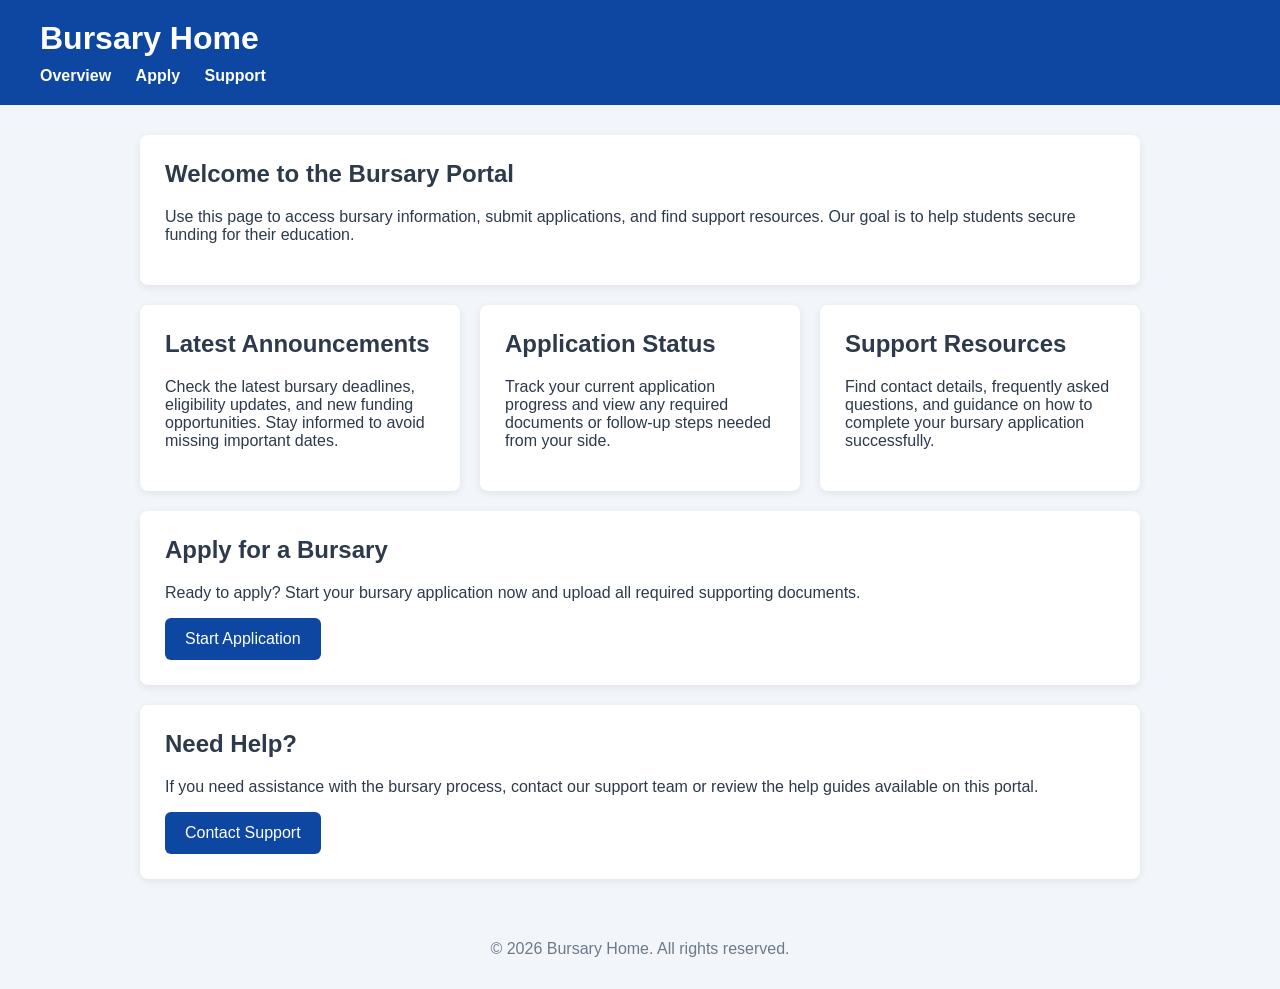
<file: Home.html>
<!DOCTYPE html>
<html lang="en">
<head>
    <meta charset="UTF-8">
    <meta name="viewport" content="width=device-width, initial-scale=1.0">
    <title>Bursary Home</title>
    <style>
        body {
            font-family: Arial, sans-serif;
            margin: 0;
            padding: 0;
            background-color: #f2f6fb;
            color: #2d3a4b;
        }
        header {
            background-color: #0d47a1;
            color: #ffffff;
            padding: 20px 40px;
        }
        header h1 {
            margin: 0;
            font-size: 2rem;
        }
        nav {
            margin-top: 10px;
        }
        nav a {
            color: #ffffff;
            text-decoration: none;
            margin-right: 20px;
            font-weight: bold;
        }
        .container {
            max-width: 1000px;
            margin: 30px auto;
            padding: 0 20px;
        }
        .card {
            background-color: #ffffff;
            border-radius: 8px;
            box-shadow: 0 2px 8px rgba(0, 0, 0, 0.08);
            padding: 25px;
            margin-bottom: 20px;
        }
        .card h2 {
            margin-top: 0;
        }
        .grid {
            display: grid;
            grid-template-columns: repeat(auto-fit, minmax(250px, 1fr));
            gap: 20px;
        }
        .button {
            display: inline-block;
            background-color: #0d47a1;
            color: #ffffff;
            padding: 12px 20px;
            border-radius: 6px;
            text-decoration: none;
            transition: background-color 0.2s ease;
        }
        .button:hover {
            background-color: #0b3a85;
        }
        footer {
            text-align: center;
            padding: 15px 0;
            color: #6c7a89;
        }
    </style>
</head>
<body>
    <header>
        <h1>Bursary Home</h1>
        <nav>
            <a href="#overview">Overview</a>
            <a href="#apply">Apply</a>
            <a href="#support">Support</a>
        </nav>
    </header>

    <main class="container">
        <section id="overview" class="card">
            <h2>Welcome to the Bursary Portal</h2>
            <p>Use this page to access bursary information, submit applications, and find support resources. Our goal is to help students secure funding for their education.</p>
        </section>

        <section class="grid">
            <article class="card">
                <h2>Latest Announcements</h2>
                <p>Check the latest bursary deadlines, eligibility updates, and new funding opportunities. Stay informed to avoid missing important dates.</p>
            </article>
            <article class="card">
                <h2>Application Status</h2>
                <p>Track your current application progress and view any required documents or follow-up steps needed from your side.</p>
            </article>
            <article class="card">
                <h2>Support Resources</h2>
                <p>Find contact details, frequently asked questions, and guidance on how to complete your bursary application successfully.</p>
            </article>
        </section>

        <section id="apply" class="card">
            <h2>Apply for a Bursary</h2>
            <p>Ready to apply? Start your bursary application now and upload all required supporting documents.</p>
            <a class="button" href="#">Start Application</a>
        </section>

        <section id="support" class="card">
            <h2>Need Help?</h2>
            <p>If you need assistance with the bursary process, contact our support team or review the help guides available on this portal.</p>
            <a class="button" href="#">Contact Support</a>
        </section>
    </main>

    <footer>
        <p>© 2026 Bursary Home. All rights reserved.</p>
    </footer>
</body>
</html>
</file>
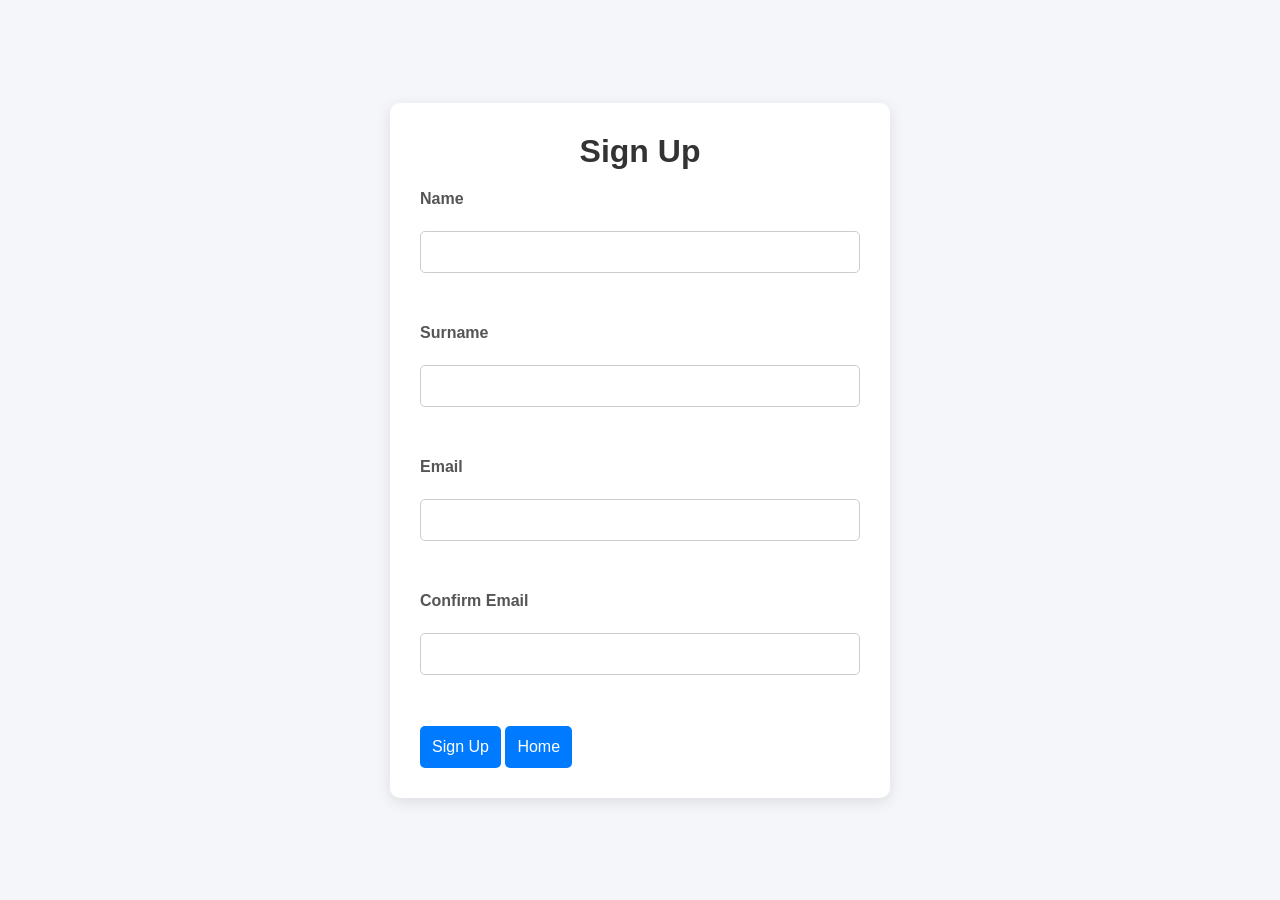
<file: SignUp.html>
<!DOCTYPE html>
<html lang="en">
<head>
    <meta charset="UTF-8">
    <meta name="viewport" content="width=device-width, initial-scale=1.0">
    <link rel="stylesheet" href="styling.css">
    <title>Sign Up Form</title>
</head>
<body>
<div class="container"> 
    <div class="form-card">   
    <h1>Sign Up</h1>
    <form id="postForm">

        <label for="name">Name</label><br>
        <input
            type="text"
            id="name"
            required
            minlength="2"
            maxlength="30"
            pattern="[A-Za-z ]+"
            title="Name can only contain letters"
        >
        <br><br>

        <label for="surname">Surname</label><br>
        <input
            type="text"
            id="surname"
            required
            minlength="2"
            maxlength="30"
            pattern="[A-Za-z ]+"
            title="Surname can only contain letters"
        >
        <br><br>

        <label for="email">Email</label><br>
        <input
            type="email"
            id="email"
            required
        >
        <br><br>

        <label for="confirmEmail">Confirm Email</label><br>
        <input
            type="email"
            id="confirmEmail"
            required
        >
        <br><br>

        <!-- <label for="body">Biography</label><br> 
        <textarea
            id="body"
            required
            minlength="10"
            maxlength="200"
        ></textarea>
        <br><br>-->

        <div class="button-group">
            <button type="submit">
                Sign Up
            </button>
            <button type="button" onclick="window.location.href='Index.html'">
            Home
        </button>
        </div>

    </form>
    </div>
</div>
    



    <script>

        document
            .getElementById("postForm")
            .addEventListener("submit", createPost);

        async function createPost(event) {

            event.preventDefault();

            const name =
                document.getElementById("name").value.trim();

            const surname =
                document.getElementById("surname").value.trim();

            const email =
                document.getElementById("email").value.trim();

            const confirmEmail =
                document.getElementById("confirmEmail").value.trim();

            //const body =
            //    document.getElementById("body").value.trim();

            // Name Validation
            if(name.length < 2){
                alert("Name must be at least 2 characters.");
                return;
            }

            // Surname Validation
            if(surname.length < 2){
                alert("Surname must be at least 2 characters.");
                return;
            }

            // Email Match Validation
            if(email !== confirmEmail){
                alert("Emails do not match.");
                return;
            }

            // Biography Validation
            //if(body.length < 10){
            //    alert("Biography must contain at least 10 characters.");
            //    return;
            //}

            try {

                const response = await fetch(
                    "https://jsonplaceholder.typicode.com/posts",
                    {
                        method: "POST",
                        headers: {
                            "Content-Type": "application/json"
                        },
                        body: JSON.stringify({
                            name: name,
                            surname: surname,
                            email: email
                            //biography: body
                        })
                    }
                );

                const data = await response.json();

                console.log(data);

                alert("User Created Successfully!");

                document.getElementById("postForm").reset();

            }
            catch(error){

                console.error(error);

                alert("An error occurred while creating the user.");
            }
        }

    </script>

</body>
</html>
</file>
<file: styling.css>
*{
    margin:0;
    padding:0;
    box-sizing:border-box;
    font-family:Arial, Helvetica, sans-serif;
}

body{
    background:#f4f6f9;
}

.container{
    min-height:100vh;
    display:flex;
    justify-content:center;
    align-items:center;
    padding:20px;
}

.form-card{
    width:100%;
    max-width:500px;
    background:#ffffff;
    padding:30px;
    border-radius:10px;
    box-shadow:0 4px 15px rgba(0,0,0,0.1);
}

.form-card h1{
    text-align:center;
    margin-bottom:20px;
    color:#333;
}

form{
    display:flex;
    flex-direction:column;
}

label{
    margin-bottom:5px;
    font-weight:bold;
    color:#555;
}

input,
textarea{
    width:100%;
    padding:12px;
    margin-bottom:15px;
    border:1px solid #ccc;
    border-radius:5px;
    font-size:14px;
}

textarea{
    resize:vertical;
    min-height:100px;
}

input:focus,
textarea:focus{
    outline:none;
    border-color:#007bff;
}

button{
    padding:12px;
    border:none;
    border-radius:5px;
    background:#007bff;
    color:white;
    font-size:16px;
    cursor:pointer;
}

button:hover{
    background:#0056b3;
}
</file>
